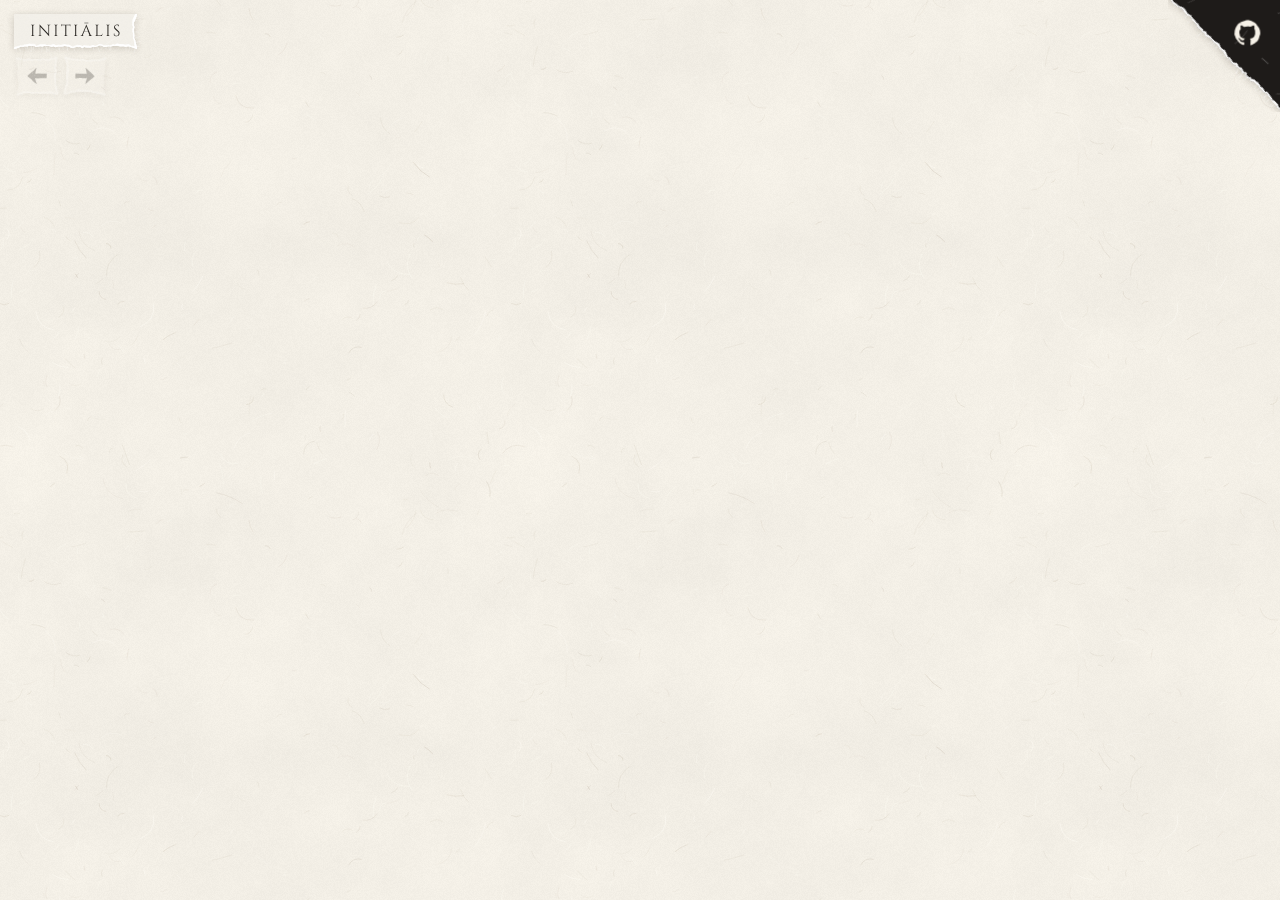
<file: index.html>
<!doctype html>
<html lang="en">
<head>
<meta charset="utf-8">
<meta name="viewport" content="width=device-width, initial-scale=1, maximum-scale=1, viewport-fit=cover">
<title>INITIĀLIS</title>
<meta name="description" content="Endless explorer for ornamental drop caps, illuminated lettering, and new typographic aesthetics">
<meta property="og:title" content="INITIĀLIS">
<meta property="og:description" content="Endless explorer for ornamental drop caps, illuminated lettering, and new typographic aesthetics">
<!-- the link preview: a still, and the field drifting in a seamless loop -->
<meta property="og:type" content="website">
<meta property="og:url" content="https://initialis.azlen.me/">
<meta property="og:image" content="https://initialis.azlen.me/og.jpg">
<meta property="og:image:width" content="1200">
<meta property="og:image:height" content="630">
<meta property="og:image:alt" content="A field of drop caps on old paper">
<meta property="og:video" content="https://initialis.azlen.me/og.mp4">
<meta property="og:video:secure_url" content="https://initialis.azlen.me/og.mp4">
<meta property="og:video:type" content="video/mp4">
<meta property="og:video:width" content="720">
<meta property="og:video:height" content="378">
<meta name="twitter:card" content="summary_large_image">
<meta name="twitter:image" content="https://initialis.azlen.me/og.jpg">
<!-- an I from the field (an arch initial set in EB Garamond), cut out of its paper -->
<link rel="icon" type="image/png" sizes="32x32" href="icons/icon-32.png">
<link rel="icon" type="image/png" sizes="64x64" href="icons/icon-64.png">
<link rel="icon" type="image/png" sizes="192x192" href="icons/icon-192.png">
<link rel="apple-touch-icon" href="icons/apple-touch-icon.png">
<link rel="alternate" type="text/plain" title="for agents" href="llms.txt">
<link rel="stylesheet" href="style.css?v=a8136959">
</head>
<body>
<!-- for screen readers and agents reading the page as text (llms.txt says more) -->
<section class="for-agents" id="for-agents">INITIĀLIS: an endless explorer for ornamental drop caps, illuminated lettering, and new typographic aesthetics, each drawn in the browser. Pick one and find more like it; save it, see it set as the opening of a printed page, download it as transparent PNGs, an animated WebP (also transparent) and an MP4, or share a link to it; bookmarked ones can be seen, downloaded and shared all together. A collection link (?c=…) opens as a page of its initials. For agents: <a href="https://initialis.azlen.me/llms.txt" tabindex="-1">https://initialis.azlen.me/llms.txt</a> explains share links (?i=…), how to read an initial's settings, and how to use one in a project.</section>
<div id="field"><div id="paper"></div><div id="world"></div></div>

<nav id="tools" class="tag above" hidden>
	<div class="row">
		<button id="incontext" class="scrap" data-icon="context" data-tip="see in context"></button>
		<button id="look" class="scrap" data-icon="look" data-tip="embiggen"></button>
		<button id="download" class="scrap" data-icon="png" data-tip="download"></button>
		<button id="share" class="scrap word" data-icon="share" data-tip="share with friends, agents, or both!">share</button>
	</div>
</nav>
<nav id="tag" class="tag" hidden>
	<div class="row">
		<button id="save" class="scrap" data-icon="save" data-tip="bookmark"></button>
		<button id="vary" class="scrap word">more like this →</button>
	</div>
	<div id="pins"></div>
</nav>

<div id="context" hidden data-tip="click to close"></div>
<!-- the collection all at once (or one sent as a link): to open, download or share together -->
<div id="corner"><a href="https://github.com/azlen/initialis" target="_blank" rel="noopener" aria-label="INITIĀLIS on GitHub"></a></div>
<div id="album-paper"></div>
<section id="album" hidden>
	<header>
		<h2><span class="title"></span> <span class="n"></span></h2>
		<nav class="tag">
			<button id="album-keep" class="scrap word" data-icon="save" hidden>bookmark all</button>
			<button id="album-download" class="scrap" data-icon="png" data-tip="download all as zip"></button>
			<button id="album-share" class="scrap word" data-icon="share" data-tip="copy a link to the whole collection">share all</button>
		</nav>
	</header>
	<div class="grid"></div>
</section>

<nav id="bar">
	<!-- the name, set once in Cinzel (letter-spacing .14em, 16px) and kept as its outline: no font file for it.
	     It starts a fresh field. -->
	<a id="name" href="./" aria-label="INITIĀLIS: start a fresh field"><svg viewBox="0 -14 91 15" width="91" height="15" aria-hidden="true"><path fill="currentColor" d="M2.19-11.20L3.23-11.20L3.23 0L2.19 0L2.19-11.20ZM2.19-1.17L2.24-1.17L2.24 0L0.96 0L0.96-0.16Q0.96-0.16 1.06-0.16Q1.17-0.16 1.17-0.16L1.17-0.16Q1.58-0.16 1.88-0.46Q2.18-0.75 2.19-1.17L2.19-1.17ZM2.24-11.20L2.24-10.03L2.19-10.03Q2.18-10.45 1.88-10.74Q1.58-11.04 1.17-11.04L1.17-11.04Q1.17-11.04 1.06-11.04Q0.96-11.04 0.96-11.04L0.96-11.04L0.96-11.20L2.24-11.20ZM3.18 0L3.18-1.17L3.23-1.17Q3.25-0.75 3.54-0.46Q3.84-0.16 4.26-0.16L4.26-0.16Q4.26-0.16 4.35-0.16Q4.45-0.16 4.46-0.16L4.46-0.16L4.46 0L3.18 0ZM3.23-10.03L3.18-10.03L3.18-11.20L4.46-11.20L4.46-11.04Q4.45-11.04 4.35-11.04Q4.26-11.04 4.26-11.04L4.26-11.04Q3.84-11.04 3.54-10.74Q3.25-10.45 3.23-10.03L3.23-10.03ZM9.81-9.68L9.66-11.44L18.96-1.52L19.10 0.22L9.81-9.68ZM9.65-1.14L9.70-1.14L9.70 0L8.37 0L8.37-0.16Q8.37-0.16 8.51-0.16Q8.66-0.16 8.67-0.16L8.67-0.16Q9.07-0.16 9.36-0.45Q9.65-0.74 9.65-1.14L9.65-1.14ZM10.34-1.14L10.38-1.14Q10.38-0.74 10.67-0.45Q10.96-0.16 11.36-0.16L11.36-0.16Q11.38-0.16 11.52-0.16Q11.66-0.16 11.66-0.16L11.66-0.16L11.66 0L10.34 0L10.34-1.14ZM9.50-11.44L9.66-11.44L10.37-10.54L10.38 0L9.65 0L9.65-9.44Q9.65-10.26 9.58-10.85Q9.50-11.44 9.50-11.44L9.50-11.44ZM18.38-11.20L19.10-11.20L19.10-1.82Q19.10-1.31 19.14-0.84Q19.17-0.37 19.21-0.07Q19.25 0.22 19.25 0.22L19.25 0.22L19.10 0.22L18.38-0.62L18.38-11.20ZM19.06-11.20L20.38-11.20L20.38-11.04Q20.38-11.04 20.24-11.04Q20.10-11.04 20.10-11.04L20.10-11.04Q19.70-11.04 19.41-10.76Q19.12-10.48 19.10-10.06L19.10-10.06L19.06-10.06L19.06-11.20ZM17.09-11.04L17.09-11.20L18.42-11.20L18.42-10.06L18.38-10.06Q18.37-10.48 18.09-10.76Q17.81-11.04 17.39-11.04L17.39-11.04Q17.39-11.04 17.25-11.04Q17.10-11.04 17.09-11.04L17.09-11.04ZM25.38-11.20L26.42-11.20L26.42 0L25.38 0L25.38-11.20ZM25.38-1.17L25.42-1.17L25.42 0L24.14 0L24.14-0.16Q24.14-0.16 24.25-0.16Q24.35-0.16 24.35-0.16L24.35-0.16Q24.77-0.16 25.06-0.46Q25.36-0.75 25.38-1.17L25.38-1.17ZM25.42-11.20L25.42-10.03L25.38-10.03Q25.36-10.45 25.06-10.74Q24.77-11.04 24.35-11.04L24.35-11.04Q24.35-11.04 24.25-11.04Q24.14-11.04 24.14-11.04L24.14-11.04L24.14-11.20L25.42-11.20ZM26.37 0L26.37-1.17L26.42-1.17Q26.43-0.75 26.73-0.46Q27.02-0.16 27.44-0.16L27.44-0.16Q27.44-0.16 27.54-0.16Q27.63-0.16 27.65-0.16L27.65-0.16L27.65 0L26.37 0ZM26.42-10.03L26.37-10.03L26.37-11.20L27.65-11.20L27.65-11.04Q27.63-11.04 27.54-11.04Q27.44-11.04 27.44-11.04L27.44-11.04Q27.02-11.04 26.73-10.74Q26.43-10.45 26.42-10.03L26.42-10.03ZM35.26-11.15L36.30-11.15L36.30 0L35.26 0L35.26-11.15ZM31.15-11.22L40.42-11.22L40.42-10.74L31.15-10.74L31.15-11.22ZM39.31-10.78L40.42-10.78L40.42-9.49L40.26-9.50L40.26-9.78Q40.26-10.18 39.98-10.45Q39.70-10.72 39.31-10.74L39.31-10.74L39.31-10.78ZM40.42-11.50L40.42-11.50L40.42-11.04L38.46-11.22Q38.82-11.22 39.21-11.26Q39.60-11.31 39.94-11.38Q40.27-11.44 40.42-11.50ZM35.26-1.17L35.31-1.17L35.31 0L34.03 0L34.03-0.16Q34.03-0.16 34.14-0.16Q34.24-0.16 34.24-0.16L34.24-0.16Q34.66-0.16 34.95-0.46Q35.25-0.75 35.26-1.17L35.26-1.17ZM36.26 0L36.26-1.17L36.30-1.17Q36.32-0.75 36.62-0.46Q36.91-0.16 37.33-0.16L37.33-0.16Q37.33-0.16 37.43-0.16Q37.54-0.16 37.54-0.16L37.54-0.16L37.54 0L36.26 0ZM31.15-10.78L32.26-10.78L32.26-10.74Q31.86-10.72 31.58-10.45Q31.31-10.18 31.31-9.78L31.31-9.78L31.31-9.50L31.15-9.49L31.15-10.78ZM31.15-11.04L31.15-11.50Q31.31-11.44 31.64-11.38Q31.97-11.31 32.37-11.26Q32.77-11.22 33.10-11.22L33.10-11.22L31.15-11.04ZM45.15-11.20L46.19-11.20L46.19 0L45.15 0L45.15-11.20ZM45.15-1.17L45.20-1.17L45.20 0L43.92 0L43.92-0.16Q43.92-0.16 44.02-0.16Q44.13-0.16 44.13-0.16L44.13-0.16Q44.54-0.16 44.84-0.46Q45.14-0.75 45.15-1.17L45.15-1.17ZM45.20-11.20L45.20-10.03L45.15-10.03Q45.14-10.45 44.84-10.74Q44.54-11.04 44.13-11.04L44.13-11.04Q44.13-11.04 44.02-11.04Q43.92-11.04 43.92-11.04L43.92-11.04L43.92-11.20L45.20-11.20ZM46.14 0L46.14-1.17L46.19-1.17Q46.21-0.75 46.50-0.46Q46.80-0.16 47.22-0.16L47.22-0.16Q47.22-0.16 47.31-0.16Q47.41-0.16 47.42-0.16L47.42-0.16L47.42 0L46.14 0ZM46.19-10.03L46.14-10.03L46.14-11.20L47.42-11.20L47.42-11.04Q47.41-11.04 47.31-11.04Q47.22-11.04 47.22-11.04L47.22-11.04Q46.80-11.04 46.50-10.74Q46.21-10.45 46.19-10.03L46.19-10.03ZM56.03-9.90L56.35-11.42L61.09-0.10L59.73-0.10L56.03-9.90ZM52.00-1.17L52.91-1.17Q52.80-0.85 52.88-0.62Q52.96-0.40 53.14-0.28Q53.33-0.16 53.52-0.16L53.52-0.16L53.66-0.16L53.66 0L50.45 0L50.45-0.16Q50.45-0.16 50.52-0.16Q50.59-0.16 50.59-0.16L50.59-0.16Q50.96-0.16 51.35-0.39Q51.74-0.62 52.00-1.17L52.00-1.17ZM56.21-11.42L56.35-11.42L56.50-10.30L52.48-0.05L51.52-0.05L55.62-9.78Q55.62-9.78 55.70-9.98Q55.79-10.18 55.91-10.46Q56.03-10.75 56.12-11.02Q56.21-11.30 56.21-11.42L56.21-11.42ZM53.60-4.37L58.61-4.37L58.61-3.89L53.60-3.89L53.60-4.37ZM59.33-1.17L59.33-1.17L60.64-1.17Q60.88-0.62 61.28-0.39Q61.68-0.16 62.05-0.16L62.05-0.16Q62.05-0.16 62.11-0.16Q62.18-0.16 62.18-0.16L62.18-0.16L62.18 0L58.58 0L58.58-0.16L58.72-0.16Q59.02-0.16 59.26-0.42Q59.50-0.69 59.33-1.17ZM54.35-12.72L54.35-13.28L58.35-13.28L58.35-12.72L54.35-12.72ZM66.43-11.20L67.47-11.20L67.47 0L66.43 0L66.43-11.20ZM67.42-0.50L71.79-0.50L71.79 0L67.42 0L67.42-0.50ZM72.61-2.59L72.77-2.59L71.84 0L69.18 0L69.76-0.50Q70.61-0.50 71.14-0.76Q71.68-1.02 72.02-1.50Q72.35-1.98 72.61-2.59L72.61-2.59ZM66.43-1.17L66.48-1.17L66.48 0L65.20 0L65.20-0.16Q65.20-0.16 65.30-0.16Q65.41-0.16 65.41-0.16L65.41-0.16Q65.82-0.16 66.12-0.46Q66.42-0.75 66.43-1.17L66.43-1.17ZM66.48-11.20L66.48-10.03L66.43-10.03Q66.42-10.45 66.12-10.74Q65.82-11.04 65.41-11.04L65.41-11.04Q65.41-11.04 65.30-11.04Q65.20-11.04 65.20-11.04L65.20-11.04L65.20-11.20L66.48-11.20ZM67.47-10.03L67.42-10.03L67.42-11.20L68.70-11.20L68.70-11.04Q68.69-11.04 68.59-11.04Q68.50-11.04 68.50-11.04L68.50-11.04Q68.08-11.04 67.78-10.74Q67.49-10.45 67.47-10.03L67.47-10.03ZM77.42-11.20L78.46-11.20L78.46 0L77.42 0L77.42-11.20ZM77.42-1.17L77.47-1.17L77.47 0L76.19 0L76.19-0.16Q76.19-0.16 76.30-0.16Q76.40-0.16 76.40-0.16L76.40-0.16Q76.82-0.16 77.11-0.46Q77.41-0.75 77.42-1.17L77.42-1.17ZM77.47-11.20L77.47-10.03L77.42-10.03Q77.41-10.45 77.11-10.74Q76.82-11.04 76.40-11.04L76.40-11.04Q76.40-11.04 76.30-11.04Q76.19-11.04 76.19-11.04L76.19-11.04L76.19-11.20L77.47-11.20ZM78.42 0L78.42-1.17L78.46-1.17Q78.48-0.75 78.78-0.46Q79.07-0.16 79.49-0.16L79.49-0.16Q79.49-0.16 79.58-0.16Q79.68-0.16 79.70-0.16L79.70-0.16L79.70 0L78.42 0ZM78.46-10.03L78.42-10.03L78.42-11.20L79.70-11.20L79.70-11.04Q79.68-11.04 79.58-11.04Q79.49-11.04 79.49-11.04L79.49-11.04Q79.07-11.04 78.78-10.74Q78.48-10.45 78.46-10.03L78.46-10.03ZM86.90-11.42L86.90-11.42Q87.15-11.42 87.45-11.39Q87.74-11.36 88.02-11.30Q88.30-11.25 88.54-11.19Q88.77-11.14 88.90-11.07L88.90-11.07L88.90-9.30L88.75-9.30Q88.75-10.06 88.22-10.50Q87.70-10.94 86.94-10.94L86.94-10.94Q86.06-10.94 85.52-10.39Q84.98-9.84 84.98-9.10L84.98-9.10Q84.98-8.80 85.11-8.39Q85.25-7.98 85.62-7.63L85.62-7.63L88.77-4.72Q89.25-4.27 89.41-3.76Q89.57-3.25 89.57-2.77L89.57-2.77Q89.57-1.44 88.76-0.61Q87.95 0.22 86.58 0.22L86.58 0.22Q86.19 0.22 85.67 0.14Q85.15 0.06 84.66-0.14Q84.18-0.34 83.86-0.66L83.86-0.66Q83.81-0.91 83.81-1.30Q83.81-1.68 83.87-2.10Q83.94-2.53 84.05-2.88L84.05-2.88L84.19-2.88Q84.11-2.06 84.40-1.46Q84.69-0.85 85.24-0.54Q85.79-0.22 86.50-0.26L86.50-0.26Q87.38-0.30 88.01-0.87Q88.64-1.44 88.64-2.40L88.64-2.40Q88.64-2.86 88.48-3.24Q88.32-3.62 88.02-3.89L88.02-3.89L84.94-6.74Q84.46-7.18 84.27-7.72Q84.08-8.26 84.08-8.72L84.08-8.72Q84.08-9.39 84.40-10.02Q84.72-10.64 85.35-11.03Q85.98-11.42 86.90-11.42ZM87.68-11.26L88.90-11.26L88.90-10.93L87.68-10.93L87.68-11.26Z"/></svg></a>
	<span id="hint"></span>
</nav>
<nav id="nav">
	<button id="back" class="scrap" data-icon="back" data-tip="the field before (⌫)"></button>
	<button id="fwd" class="scrap" data-icon="forward" data-tip="the field after (⇧⌘Z)"></button>
</nav>
<aside id="collection" hidden>
	<button class="mark" data-tip="see them all" aria-label="your collection: see them all"></button>
	<div class="items"></div>
</aside>

<script type="module" src="src/app.js?v=a8136959"></script>
</body>
</html>
</file>
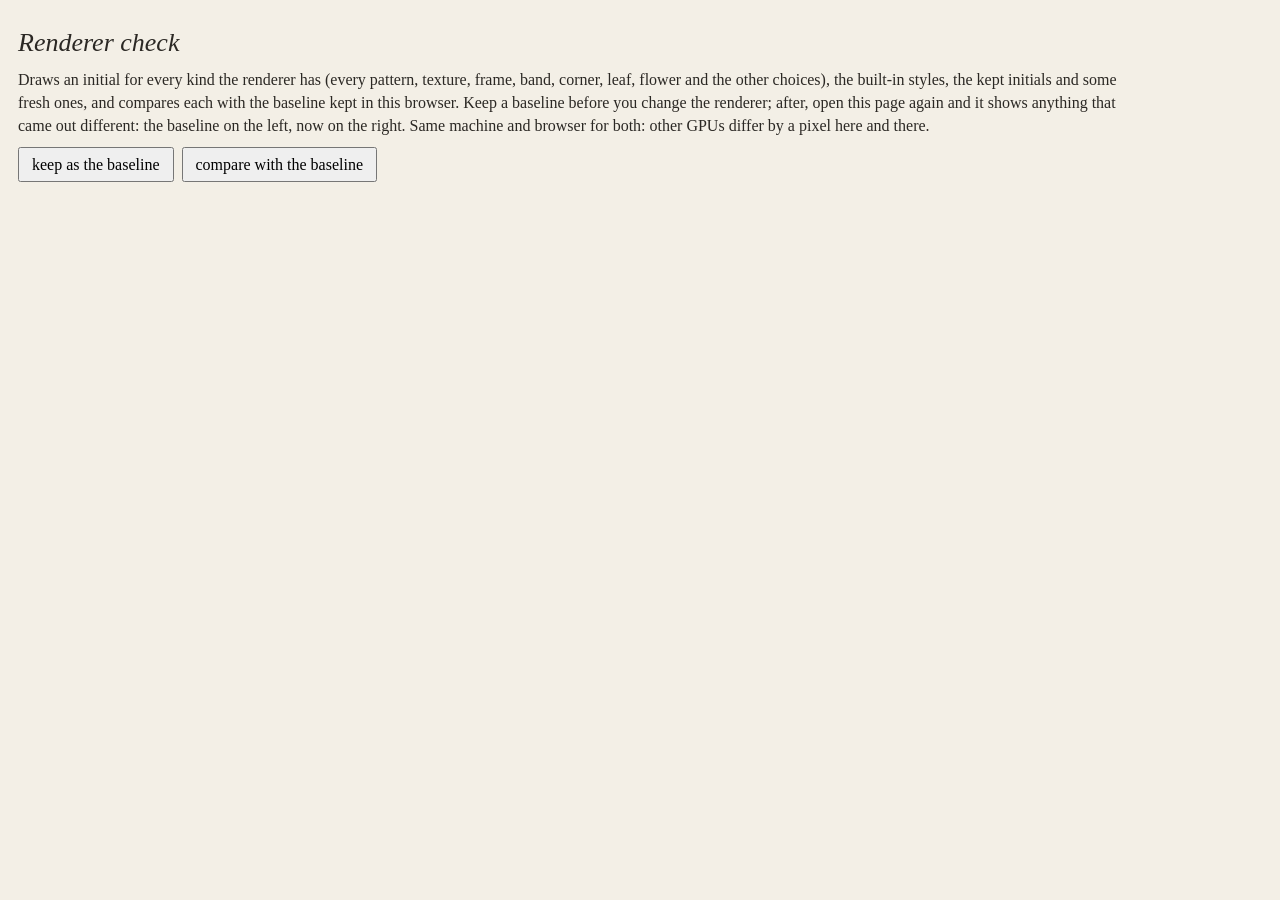
<file: lib/check.html>
<!doctype html>
<html lang="en">
<head>
<meta charset="utf-8">
<meta name="viewport" content="width=device-width, initial-scale=1">
<title>INITIĀLIS renderer check</title>
<link rel="icon" href="../icons/icon-32.png">
<style>
	:root { --paper: #f3efe6; --ink: #2b2824; --quiet: #857d70; --bad: #c4512c; }
	body { margin: 0; background: var(--paper); color: var(--ink); font: 16px/1.45 Georgia, serif; }
	main { padding: 24px 18px 60px; max-width: 1100px; }
	h1 { font-weight: normal; font-style: italic; font-size: 26px; margin: 0 0 6px; }
	p { margin: 0 0 10px; }
	button { font: inherit; padding: 4px 12px; margin-right: 8px; cursor: pointer; }
	#status { margin: 12px 0; font-style: italic; overflow-wrap: anywhere; }
	#slow { margin: 12px 0; font-size: 14px; color: var(--quiet); overflow-wrap: anywhere; }
	.diff { display: inline-flex; gap: 2px; margin: 0 10px 10px 0; flex-direction: column; font-size: 12px; color: var(--quiet); }
	.diff div { display: flex; gap: 2px; }
	.diff canvas { width: 128px; height: 128px; background: #fff; }
	.bad { color: var(--bad); }
</style>
</head>
<body>
<main>
<h1>Renderer check</h1>
<p>Draws an initial for every kind the renderer has (every pattern, texture, frame, band, corner, leaf, flower and the other choices), the built-in styles, the kept initials and some fresh ones, and compares each with the baseline kept in this browser. Keep a baseline before you change the renderer; after, open this page again and it shows anything that came out different: the baseline on the left, now on the right. Same machine and browser for both: other GPUs differ by a pixel here and there.</p>
<p><button id="save">keep as the baseline</button><button id="compare">compare with the baseline</button></p>
<div id="status"></div>
<div id="slow"></div>
<div id="diffs"></div>
</main>
<script type="module">
	// ?auto=save or ?auto=compare runs at once, and leaves the result in window.check
	import { render, random } from './initialis.js';
	import { DEFAULTS, PARAMS } from '../render/src/params.js';
	import { PRESETS, presetParams } from '../render/src/styles.js';

	const SIZE = 192, $ = s => document.querySelector(s);
	// the choices that pick a kind of thing to draw (not just which ink)
	const KINDS = ['lLayout', 'lWeave', 'lFill', 'lPattern', 'lSplit', 'lFil', 'lEchoStyle', 'lShadow', 'lShadowFill', 'frame', 'fRuleStyle', 'fBand', 'fPattern', 'fShadowStyle',
		'fCorner', 'orn', 'oRegion', 'oSeeds', 'oSym', 'oStemStyle', 'oTerminal', 'oLeaf', 'oFlower', 'oDetail', 'tKind', 'tWhere', 'tShape', 'tBubble', 'tCell', 'tTruchet', 'tCoral'];
	// what turns a choice on, where the defaults leave it off
	const ENABLE = [{ lFill: 'pattern' }, { lFill: 'split' }, { lFil: 'scroll' }, { lEcho: 1, lEchoW: 2 }, { lShadow: 'drop' }, { fRules: 1 }, { fShadow: 2 }, { fCorner: 'dots' },
		{ lLayout: 'stack' }, { tKind: 'stipple' }, { tKind: 'bubbles' }, { tKind: 'cells' }, { tKind: 'truchet' }, { tKind: 'coral' }, { orn: 'grow' }, { fPattern: 'hatch' }, { text: 'AB' }];
	const BY = Object.fromEntries(PARAMS.map(p => [p.key, p]));
	const shows = (key, P) => !BY[key].when || BY[key].when(P);

	async function cases() {
		const out = [];
		for (const key of KINDS) {
			for (const v of BY[key].spec) {
				let P = { ...DEFAULTS, [key]: v };
				for (const e of ENABLE) { if (shows(key, P)) break; P = { ...DEFAULTS, ...e, [key]: v }; }
				out.push({ name: `${key}=${v}`, P });
			}
		}
		for (const pre of PRESETS) out.push({ name: 'style ' + pre.name, P: presetParams(pre) });
		const kept = await fetch('../render/data/kept.json').then(r => r.json()).catch(() => []);
		(kept.list || kept).forEach((k, i) => out.push({ name: 'kept ' + i, P: { ...DEFAULTS, ...(k.params || k) } }));
		for (let s = 1; s <= 30; s++) out.push({ name: 'fresh ' + s, P: await random(s) });
		return out;
	}
	async function fingerprint(bm) {
		const cv = new OffscreenCanvas(bm.width, bm.height), x = cv.getContext('2d', { willReadFrequently: true });
		x.drawImage(bm, 0, 0);
		const d = x.getImageData(0, 0, bm.width, bm.height).data;
		const h = [...new Uint8Array(await crypto.subtle.digest('SHA-256', d))].map(b => b.toString(16).padStart(2, '0')).join('');
		const t = new OffscreenCanvas(128, 128);
		t.getContext('2d').drawImage(bm, 0, 0, 128, 128);
		return { h, thumb: await t.convertToBlob({ type: 'image/webp', quality: 0.9 }) };
	}
	// the baseline, in this browser (IndexedDB)
	const db = () => new Promise((ok, no) => { const r = indexedDB.open('initialis-check', 1); r.onupgradeneeded = () => r.result.createObjectStore('base'); r.onsuccess = () => ok(r.result); r.onerror = () => no(r.error); });
	const put = async (k, v) => { const d = await db(); return new Promise(ok => { const t = d.transaction('base', 'readwrite'); t.objectStore('base').put(v, k); t.oncomplete = ok; }); };
	const get = async (k) => { const d = await db(); return new Promise(ok => { const r = d.transaction('base').objectStore('base').get(k); r.onsuccess = () => ok(r.result); }); };

	async function run(mode) {
		const list = await cases(), base = mode === 'compare' ? await get('all') : null;
		if (mode === 'compare' && !base) { $('#status').textContent = 'no baseline yet: keep one first'; return { error: 'no baseline' }; }
		const now = {}, bad = [], failed = [], times = [], t0 = performance.now();
		$('#diffs').replaceChildren();
		let done = 0;
		await Promise.all(list.map(async (c) => {
			let bm = null;
			// growth gets all the time it wants, so the same code always draws the same picture
			try { bm = await render(c.P, { size: SIZE, paper: true, budget: 1e7, timed: ms => times.push([c.name, Math.round(ms)]) }); } catch (e) { failed.push(c.name + ': ' + e.message.slice(0, 80)); }
			if (bm) {
				const f = await fingerprint(bm);
				bm.close();
				now[c.name] = f;
				if (base && base[c.name] && base[c.name].h !== f.h) bad.push(c.name);
				if (base && !base[c.name]) bad.push(c.name + ' (new)');
			}
			$('#status').textContent = `${++done} of ${list.length}…`;
		}));
		// one that differs is drawn again, twice: a real change differs every time; once in a long
		// while a busy canvas lands a pixel differently, and that one matches again
		const unsteady = [];
		if (base) for (const name of [...bad]) {
			const c = list.find(x => x.name === name);
			if (!c || !base[name]) continue;
			for (let k = 0; k < 2; k++) {
				const bm = await render(c.P, { size: SIZE, paper: true, budget: 1e7 }), f = await fingerprint(bm);
				bm.close();
				if (f.h === base[name].h) { bad.splice(bad.indexOf(name), 1); unsteady.push(name); break; }
			}
		}
		const s = Math.round((performance.now() - t0) / 1000);
		// the slowest: the field gives up on an initial after 8 s, and leaves its place empty
		times.sort((a, b) => b[1] - a[1]);
		const slowest = times.slice(0, 12);
		$('#slow').textContent = times.length ? `slowest: ${slowest.map(([n, ms]) => `${n} ${(ms / 1000).toFixed(1)} s`).join(', ')}` : '';
		if (mode === 'save') {
			await put('all', now);
			$('#status').textContent = `kept ${Object.keys(now).length} as the baseline (${s} s)` + (failed.length ? `; ${failed.length} failed to draw: ${failed.join('; ')}` : '');
		} else {
			$('#status').innerHTML = bad.length ? `<span class="bad">${bad.length} of ${list.length} came out different</span> (${s} s)` : `all ${list.length} the same as the baseline (${s} s)`;
			if (unsteady.length) $('#status').innerHTML += `; matched when drawn again: ${unsteady.join(', ')}`;
			if (failed.length) $('#status').innerHTML += `; <span class="bad">${failed.length} failed to draw</span>: ${failed.join('; ')}`;
			for (const name of bad) {
				const k = name.replace(' (new)', ''), el = document.createElement('div');
				el.className = 'diff';
				el.innerHTML = `<span>${name}</span><div></div>`;
				for (const f of [base[k], now[k]]) {
					const cv = document.createElement('canvas');
					cv.width = cv.height = 128;
					if (f) createImageBitmap(f.thumb).then(b => cv.getContext('2d').drawImage(b, 0, 0));
					el.lastChild.append(cv);
				}
				$('#diffs').append(el);
			}
		}
		return window.check = { mode, total: list.length, different: bad, unsteady, failed, slowest, seconds: s };
	}
	$('#save').onclick = () => run('save');
	$('#compare').onclick = () => run('compare');
	const auto = new URLSearchParams(location.search).get('auto');
	if (auto) run(auto);
</script>
</body>
</html>
</file>
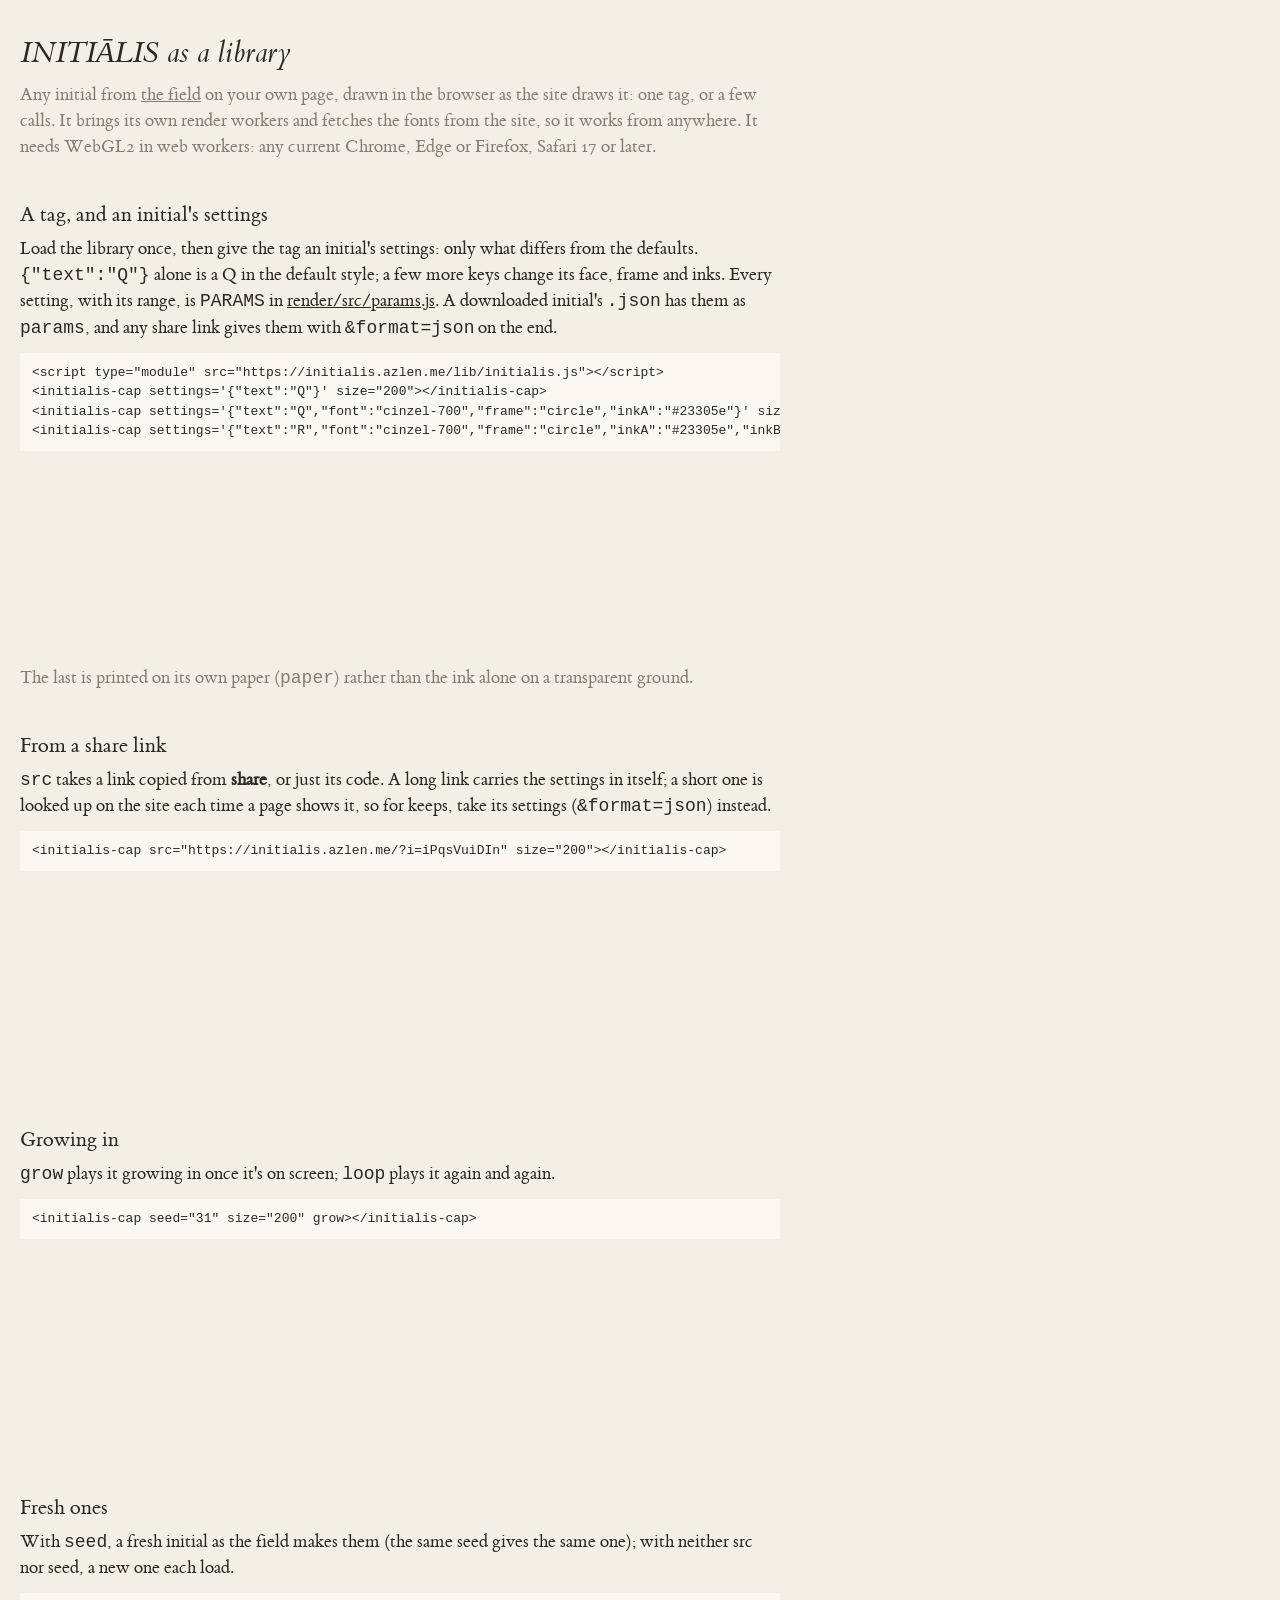
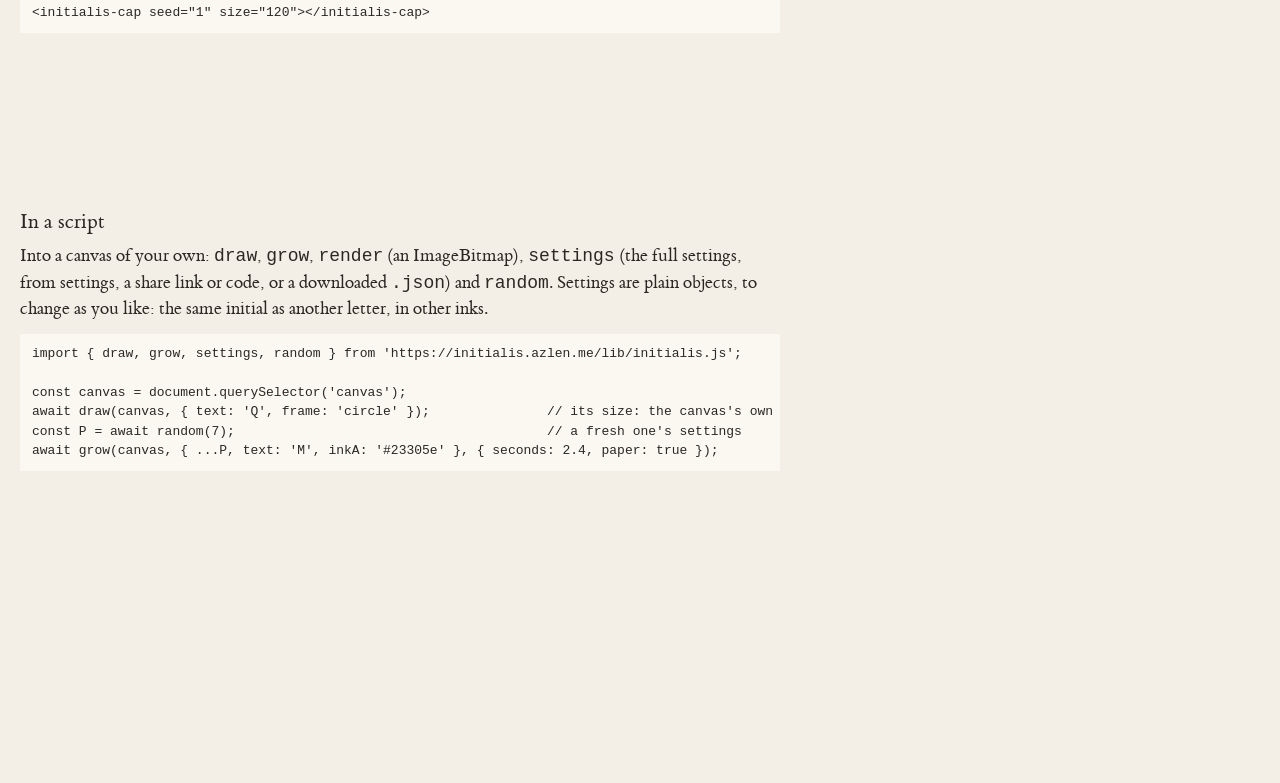
<file: lib/example.html>
<!doctype html>
<html lang="en">
<head>
<meta charset="utf-8">
<meta name="viewport" content="width=device-width, initial-scale=1">
<title>INITIĀLIS as a library</title>
<link rel="icon" href="../icons/icon-32.png">
<style>
	@font-face { font-family: 'ET Book'; src: url(../render/fonts/text/et-book-roman-old-style-figures.ttf); }
	@font-face { font-family: 'ET Book'; font-style: italic; src: url(../render/fonts/text/et-book-display-italic-old-style-figures.ttf); }
	:root { --paper: #f3efe6; --ink: #2b2824; --quiet: #857d70; }
	body { margin: 0; background: var(--paper); color: var(--ink); font: 18px/1.45 'ET Book', Georgia, serif; }
	main { padding: 32px 20px 80px; max-width: 760px; }
	h1 { font-weight: normal; font-style: italic; font-size: 30px; margin: 0 0 6px; }
	h2 { font-weight: normal; font-size: 21px; margin: 40px 0 6px; }
	p { margin: 0 0 12px; }
	pre { margin: 0 0 14px; padding: 10px 12px; background: #fbf8f1; overflow-x: auto; font: 13px/1.5 ui-monospace, Menlo, monospace; }
	.row { display: flex; flex-wrap: wrap; gap: 12px; align-items: flex-end; }
	.quiet { color: var(--quiet); }
	a { color: inherit; }
</style>
</head>
<body>
<main>
<h1>INITIĀLIS as a library</h1>
<p class="quiet">Any initial from <a href="../">the field</a> on your own page, drawn in the browser as the site draws it: one tag, or a few calls. It brings its own render workers and fetches the fonts from the site, so it works from anywhere. It needs WebGL2 in web workers: any current Chrome, Edge or Firefox, Safari 17 or later.</p>

<h2>A tag, and an initial's settings</h2>
<p>Load the library once, then give the tag an initial's settings: only what differs from the defaults. <code>{"text":"Q"}</code> alone is a Q in the default style; a few more keys change its face, frame and inks. Every setting, with its range, is <code>PARAMS</code> in <a href="../render/src/params.js">render/src/params.js</a>. A downloaded initial's <code>.json</code> has them as <code>params</code>, and any share link gives them with <code>&amp;format=json</code> on the end.</p>
<pre>&lt;script type="module" src="https://initialis.azlen.me/lib/initialis.js"&gt;&lt;/script&gt;
&lt;initialis-cap settings='{"text":"Q"}' size="200"&gt;&lt;/initialis-cap&gt;
&lt;initialis-cap settings='{"text":"Q","font":"cinzel-700","frame":"circle","inkA":"#23305e"}' size="200"&gt;&lt;/initialis-cap&gt;
&lt;initialis-cap settings='{"text":"R","font":"cinzel-700","frame":"circle","inkA":"#23305e","inkB":"#cb1b45","oFill":"B"}' size="200" paper&gt;&lt;/initialis-cap&gt;</pre>
<div class="row">
	<initialis-cap settings='{"text":"Q"}' size="200"></initialis-cap>
	<initialis-cap settings='{"text":"Q","font":"cinzel-700","frame":"circle","inkA":"#23305e"}' size="200"></initialis-cap>
	<initialis-cap settings='{"text":"R","font":"cinzel-700","frame":"circle","inkA":"#23305e","inkB":"#cb1b45","oFill":"B"}' size="200" paper></initialis-cap>
</div>
<p class="quiet">The last is printed on its own paper (<code>paper</code>) rather than the ink alone on a transparent ground.</p>

<h2>From a share link</h2>
<p><code>src</code> takes a link copied from <b>share</b>, or just its code. A long link carries the settings in itself; a short one is looked up on the site each time a page shows it, so for keeps, take its settings (<code>&amp;format=json</code>) instead.</p>
<pre>&lt;initialis-cap src="https://initialis.azlen.me/?i=iPqsVuiDIn" size="200"&gt;&lt;/initialis-cap&gt;</pre>
<div class="row"><initialis-cap src="https://initialis.azlen.me/?i=iPqsVuiDIn" size="200"></initialis-cap></div>

<h2>Growing in</h2>
<p><code>grow</code> plays it growing in once it's on screen; <code>loop</code> plays it again and again.</p>
<pre>&lt;initialis-cap seed="31" size="200" grow&gt;&lt;/initialis-cap&gt;</pre>
<div class="row"><initialis-cap seed="31" size="200" grow></initialis-cap><initialis-cap seed="58" size="200" loop></initialis-cap></div>

<h2>Fresh ones</h2>
<p>With <code>seed</code>, a fresh initial as the field makes them (the same seed gives the same one); with neither src nor seed, a new one each load.</p>
<pre>&lt;initialis-cap seed="1" size="120"&gt;&lt;/initialis-cap&gt;</pre>
<div class="row">
	<initialis-cap seed="1" size="120"></initialis-cap><initialis-cap seed="2" size="120"></initialis-cap><initialis-cap seed="3" size="120"></initialis-cap>
	<initialis-cap seed="4" size="120"></initialis-cap><initialis-cap size="120"></initialis-cap>
</div>

<h2>In a script</h2>
<p>Into a canvas of your own: <code>draw</code>, <code>grow</code>, <code>render</code> (an ImageBitmap), <code>settings</code> (the full settings, from settings, a share link or code, or a downloaded <code>.json</code>) and <code>random</code>. Settings are plain objects, to change as you like: the same initial as another letter, in other inks.</p>
<pre>import { draw, grow, settings, random } from 'https://initialis.azlen.me/lib/initialis.js';

const canvas = document.querySelector('canvas');
await draw(canvas, { text: 'Q', frame: 'circle' });               // its size: the canvas's own on the page
const P = await random(7);                                        // a fresh one's settings
await grow(canvas, { ...P, text: 'M', inkA: '#23305e' }, { seconds: 2.4, paper: true });</pre>
<canvas id="mine" style="width: 200px; height: 200px"></canvas>
<script type="module">
	import { grow, random } from './initialis.js';
	const P = await random(7);
	grow(document.getElementById('mine'), { ...P, text: 'M', inkA: '#23305e' }, { seconds: 2.4, paper: true, loop: true });
</script>
</main>
<script type="module" src="initialis.js"></script>
</body>
</html>
</file>
<file: style.css>
@font-face { font-family: 'ET Book'; src: url(render/fonts/text/et-book-roman-old-style-figures.ttf); }
@font-face { font-family: 'ET Book'; font-style: italic; src: url(render/fonts/text/et-book-display-italic-old-style-figures.ttf); }

:root {
	--paper: #f3efe6;
	--sheet: #fbf8f1;
	--ink: #2b2824;
	--quiet: #857d70;
	--tile: 512px;
}
/* touch-action: a double tap is the page's own (more like this), never the browser's zoom */
html, body { margin: 0; height: 100%; overflow: hidden; background: var(--paper); touch-action: manipulation; -webkit-touch-callout: none; -webkit-tap-highlight-color: transparent; }
body { font: 15px/1.25 'ET Book', Georgia, serif; color: var(--ink); overscroll-behavior: none; -webkit-user-select: none; user-select: none; }
button, a { font: inherit; }

#field { position: fixed; inset: 0; overflow: hidden; cursor: grab; touch-action: none; background: var(--paper); }
#field.dragging { cursor: grabbing; }
#paper { position: absolute; left: calc(-1 * var(--tile)); top: calc(-1 * var(--tile)); width: calc(100% + 2 * var(--tile)); height: calc(100% + 2 * var(--tile)); background-size: var(--tile) var(--tile); will-change: transform; }
.flat #paper { background-image: none !important; }
#world { position: absolute; left: 0; top: 0; transform-origin: 0 0; will-change: transform; }

/* --lean: neighbours leaning out of the picked initial's way, and back */
:root { --lean: transform .45s cubic-bezier(.25, .8, .3, 1); }
.cap { position: absolute; opacity: 0; transition: opacity .35s ease, var(--lean); }
.cap.shown { opacity: 1; cursor: pointer; }
/* inked in (inking.js) rather than faded */
.cap.inked { transition: var(--lean); }
.cap.gone { opacity: 0; transition: opacity .3s ease, var(--lean); pointer-events: none; }
/* the copy that replays the growth over a cell */
.cap.grow { transition: var(--lean); pointer-events: none; }
.cap.grow.fading { opacity: 0; transition: opacity .25s ease, var(--lean); }
/* the still under it, out of sight but still clickable */
.cap.under { opacity: 0 !important; transition: var(--lean) !important; }

/* paper pieces: the torn sheet is a canvas behind each (torn.js) */

/* the lesson (lesson.js): a scrap with a printer's hand pointing where the thing happens. It never
   takes a click: the field under it stays live */
/* the hand sits on the side of what it points at: right of the words, unless .left or .up */
.lesson { position: absolute; z-index: 4; display: flex; flex-direction: row-reverse; align-items: center; gap: 9px; padding: 7px 10px 8px 14px; pointer-events: none; isolation: isolate; transform: rotate(var(--tilt, 0deg)); --from: 6px; animation: arrive .35s cubic-bezier(.25, .8, .3, 1) both; transition: opacity .25s ease; }
.lesson.fixed { position: fixed; z-index: 9; }
.lesson.going { opacity: 0; }
.lesson .hand { flex: none; animation: nudge .7s ease-in-out infinite alternate; }
.lesson.left { flex-direction: row; padding: 7px 14px 8px 10px; }
.lesson.left .hand { scale: -1 1; animation-name: nudge-left; }
.lesson.up { flex-direction: column; align-items: flex-start; gap: 3px; padding: 6px 14px 8px 12px; }
.lesson.up .hand { rotate: -90deg; margin: 2px 0 -2px 6px; animation-name: nudge-up; }
.lesson.down { flex-direction: column-reverse; align-items: flex-start; gap: 3px; padding: 8px 14px 6px 12px; }
.lesson.down .hand { rotate: 90deg; margin: -2px 0 2px 6px; animation-name: nudge-down; }
.lesson.sway .hand { animation: sway 1.4s ease-in-out infinite alternate; }
@keyframes nudge { to { translate: 4px 0; } }
@keyframes sway { from { translate: -7px 0; } to { translate: 7px 0; } }
@keyframes nudge-left { to { translate: -4px 0; } }
@keyframes nudge-up { to { translate: 0 -4px; } }
@keyframes nudge-down { to { translate: 0 4px; } }
.lesson .say { display: flex; flex-direction: column; gap: 1px; }
.lesson b { font-weight: normal; font-style: italic; font-size: 18px; line-height: 1.1; white-space: nowrap; }
.lesson small { font-size: 12.5px; font-style: italic; color: var(--quiet); white-space: nowrap; }
.lesson small.fine { font-size: 11px; }
.sheet-bg { z-index: -1; }
#bar, .tag, #collection, .tab, .sheet { isolation: isolate; }

button.plain, #bar button, .tag button, .tag a { all: unset; cursor: pointer; color: var(--quiet); }
#bar button:hover, .tag button:hover, .tag a:hover { color: var(--ink); }
[hidden] { display: none !important; }
/* on GitHub: the top right corner, a piece of black paper torn along the diagonal. The sheet is a rectangle
   turned on its corner, so only its torn edge shows */
#corner { position: fixed; top: 0; right: 0; z-index: 12; width: 112px; height: 112px; overflow: hidden; pointer-events: none; }
#corner a { position: absolute; left: 50%; top: 50%; width: 210px; height: 112px; margin: -112px 0 0 -105px; isolation: isolate; transform-origin: 50% 100%; transform: rotate(45deg); pointer-events: auto; }
#corner a canvas:not(.sheet-bg) { position: absolute; left: 50%; bottom: 33px; transform: translate(-50%, 50%) rotate(-45deg); transition: transform .15s ease; }
#corner a:hover canvas:not(.sheet-bg) { transform: translate(-50%, 50%) rotate(-45deg) scale(1.1); }
@media (max-width: 560px) { #corner { transform: scale(.82); transform-origin: top right; } }
/* the popover that stands in for title tooltips (tips.js): a scrap of paper, a few words */
#tip { position: fixed; left: 0; top: 0; z-index: 60; max-width: min(280px, calc(100vw - 24px)); padding: 5px 11px 6px; isolation: isolate; pointer-events: none; font-size: 14px; font-style: italic; line-height: 1.25; color: var(--ink); opacity: 0; transition: opacity .1s ease; }
#tip.on { opacity: 1; }
/* text for screen readers and agents, off the page */
.for-agents { position: absolute; width: 1px; height: 1px; overflow: hidden; clip-path: inset(50%); white-space: nowrap; }

/* the bar: a torn strip at the top */
#bar { position: fixed; left: 14px; top: calc(14px + env(safe-area-inset-top)); display: flex; flex-wrap: wrap; gap: 4px 16px; align-items: baseline; max-width: calc(100vw - 130px); box-sizing: border-box; padding: 8px 16px 9px; }
/* the name: Cinzel's Roman capitals (ET Book has no Ā), drawn as an outline in index.html */
#name { color: var(--ink); line-height: 1; text-decoration: none; cursor: pointer; }
#name svg { display: inline-block; vertical-align: -1px; }
#hint { color: var(--quiet); font-style: italic; }
#hint:empty { display: none; }

/* back and forward: two arrows on scraps of their own, under the name; faint when there's nowhere to go */
#nav { position: fixed; left: 16px; top: calc(56px + env(safe-area-inset-top)); z-index: 12; display: flex; gap: 6px; }
#nav .scrap { all: unset; position: relative; isolation: isolate; display: inline-flex; padding: 7px 9px; cursor: pointer; transform: rotate(var(--tilt, 0deg)); transition: transform .15s ease; }
#nav .scrap canvas:not(.sheet-bg) { display: block; }
#nav .scrap:hover { transform: rotate(0deg) translateY(-1px) scale(1.07); }
/* nowhere to go: the whole scrap ghosted, paper and all, and it takes no clicks */
#nav .scrap.off { opacity: .28; pointer-events: none; transform: rotate(var(--tilt, 0deg)); }

/* the tag under the chosen initial: each thing it does on its own scrap of paper, a little askew.
   Picked, its scraps come out from under it once its neighbours have leant away */
.tag { position: absolute; z-index: 3; display: flex; flex-direction: column; align-items: center; gap: 3px; --from: -9px; }
.tag.above { --from: 9px; }
.tag.arrive { animation: arrive .32s cubic-bezier(.25, .8, .3, 1) .12s both; }
@keyframes arrive { from { opacity: 0; transform: translateY(var(--from)); } }
.tag .row { display: flex; align-items: center; gap: 5px; }
.tag .space { width: 7px; }
.tag .scrap { all: unset; position: relative; isolation: isolate; display: inline-flex; padding: 7px; cursor: pointer; transform: rotate(var(--tilt, 0deg)); transition: transform .15s ease; }
.tag .scrap.small { padding: 6px; }
.tag .scrap:hover { transform: rotate(0deg) translateY(-1px) scale(1.07); }
.tag .scrap canvas:not(.sheet-bg) { display: block; }
.tag .scrap.busy canvas:not(.sheet-bg) { opacity: .45; }
.tag .scrap.busy { cursor: progress; }
/* what a scrap has to say (link copied, how a download is going): a slip of paper under it */
.tag .note { position: absolute; top: 100%; left: 50%; z-index: 2; translate: -50% 0; rotate: -1.2deg; margin-top: 7px; padding: 4px 11px 5px; isolation: isolate; font-size: 13.5px; font-style: italic; line-height: 1.2; color: var(--ink); white-space: nowrap; pointer-events: none; --from: -4px; animation: arrive .25s cubic-bezier(.25, .8, .3, 1) both; }
/* the row above the initial: its notes go above it, clear of the initial */
.tag.above .note { top: auto; bottom: 100%; margin: 0 0 7px; --from: 4px; }
/* more like this says what it does, in words, unlike the icons */
.tag .scrap.word { padding: 6px 13px 8px; font-style: italic; font-size: 19px; line-height: 1; color: var(--ink); white-space: nowrap; }
/* a word scrap with an icon before it (share) */
.tag .scrap.word canvas:not(.sheet-bg) { margin: -2px 6px -2px -3px; }
.tag .scrap.word[data-icon] { align-items: center; padding: 6px 12px 7px 11px; }
/* who a share is for comes out from behind its icon (icons.js) */
.tag .scrap.word canvas.sharemark { margin: -4px 4px -4px -5px; }
#pins { font-size: 12px; font-style: italic; color: var(--quiet); }
#pins:empty { display: none; }

/* the collection: a row along the foot, in the middle, newest first, after a bookmark */
#collection { position: fixed; left: 50%; bottom: calc(14px + env(safe-area-inset-bottom)); transform: translateX(-50%); max-width: calc(100vw - 28px); box-sizing: border-box; display: flex; align-items: center; gap: 6px; padding: 4px 8px 4px 12px; transition: opacity .3s ease; }
/* the bookmark: opens the collection's own page */
#collection .mark { all: unset; flex: none; display: flex; padding: 4px 3px; cursor: pointer; transition: transform .15s ease; }
#collection .mark:hover { transform: translateY(-1px) scale(1.1); }
.album #collection { opacity: 0; pointer-events: none; }
#collection .item.away { visibility: hidden; }

/* the collection all at once: a page over the field, the initials on it as they are in the field,
   flush left under the bar; the paper round them puts it away */
#album { position: fixed; inset: 0; z-index: 11; overflow-x: hidden; overflow-y: auto; scrollbar-gutter: stable; box-sizing: border-box; padding: calc(106px + env(safe-area-inset-top)) 18px calc(40px + env(safe-area-inset-bottom)); cursor: zoom-out; }
/* its paper and its words fade in by themselves, while the initials fly to their places (app.js) */
#album-paper { position: fixed; inset: 0; z-index: 11; pointer-events: none; background-color: var(--paper); background-size: var(--tile) var(--tile); opacity: 0; transition: opacity .3s ease .05s; }
#album header { display: flex; flex-wrap: wrap; align-items: center; gap: 10px 20px; margin: 0 0 14px 6px; cursor: auto; opacity: 0; transition: opacity .3s ease; }
.album #album-paper, .album #album header { opacity: 1; }
.album #album-paper { transition-delay: 0s; }
/* in the air they pass in front of the row's paper and the toolbar */
#album.flying { overflow: hidden; z-index: 13; }
#album.flying .one canvas { transition: none; will-change: transform; }
#album.flying .one button { opacity: 0; transition: none; }
#album.gathering .one { pointer-events: none; }
#album h2 { margin: 0; font-weight: normal; font-style: italic; font-size: 22px; line-height: 1.2; color: var(--ink); }
#album h2 .n { font-size: 15px; color: var(--quiet); }
#album .tag { position: static; flex-direction: row; gap: 6px; animation: none; }
#album .tag .scrap[disabled] { cursor: default; opacity: .6; }
#album .grid { display: grid; grid-template-columns: repeat(auto-fill, minmax(min(168px, 28vw), 1fr)); gap: 12px; }
#album .one { position: relative; aspect-ratio: 1; cursor: pointer; }
#album .one canvas { display: block; width: 100%; height: 100%; transition: transform .15s ease; }
#album .one:hover canvas { transform: translateY(-2px) scale(1.03); }
#album .one button { all: unset; position: absolute; top: -10px; right: -8px; isolation: isolate; padding: 0 6px 2px; font-size: 18px; line-height: 1.1; color: var(--ink); opacity: 0; cursor: pointer; rotate: 5deg; transition: opacity .15s ease, scale .15s ease; }
#album .one:hover button { opacity: 1; }
#album .one button:hover { scale: 1.12; }
@media (hover: none) { #album .one button { opacity: 1; } }
#collection .items { min-width: 0; overflow-x: auto; display: flex; align-items: center; gap: 4px; padding: 7px 7px 4px 2px; scrollbar-width: none; }
#collection .item { position: relative; width: 56px; height: 56px; flex: none; cursor: pointer; }
#collection canvas { width: 56px; height: 56px; display: block; transition: opacity .2s; }
#collection .item.arriving canvas { opacity: 0; }
/* resting on one: download and share above it, and a scrap at its corner to let it go (app.js) */
.tag.itemtag { position: fixed; z-index: 13; --from: 6px; }
.tag.itemtag .scrap.small { padding: 5px; }
.letgo { all: unset; position: fixed; z-index: 14; isolation: isolate; padding: 0 6px 2px; font-size: 17px; line-height: 1.1; color: var(--ink); cursor: pointer; rotate: 5deg; transition: scale .15s ease; }
.letgo:hover { scale: 1.12; }
.flying { position: fixed; z-index: 50; pointer-events: none; transform-origin: 0 0; transition: transform .75s cubic-bezier(.3, .6, .2, 1); }

/* in context: an aged sheet over the whole screen, the initial laid on it */
#sheet { position: fixed; inset: 0; z-index: 10; opacity: 0; transition: opacity .5s ease; cursor: zoom-out; }
#sheet.shown { opacity: 1; }
#sheet .aged { position: absolute; inset: 0; width: 100%; height: 100%; }
#sheet .initial { position: absolute; mix-blend-mode: multiply; }
#bar, #collection { z-index: 12; }

/* the flat page, for browsers without WebGPU */
#context { position: fixed; inset: 0; padding: 16px; background: color-mix(in srgb, var(--paper) 88%, transparent); cursor: zoom-out; z-index: 20; }
#context canvas { display: block; box-shadow: 0 1px 10px rgba(40, 30, 20, .18); }
#context p { margin: 0; color: var(--quiet); }
</file>
